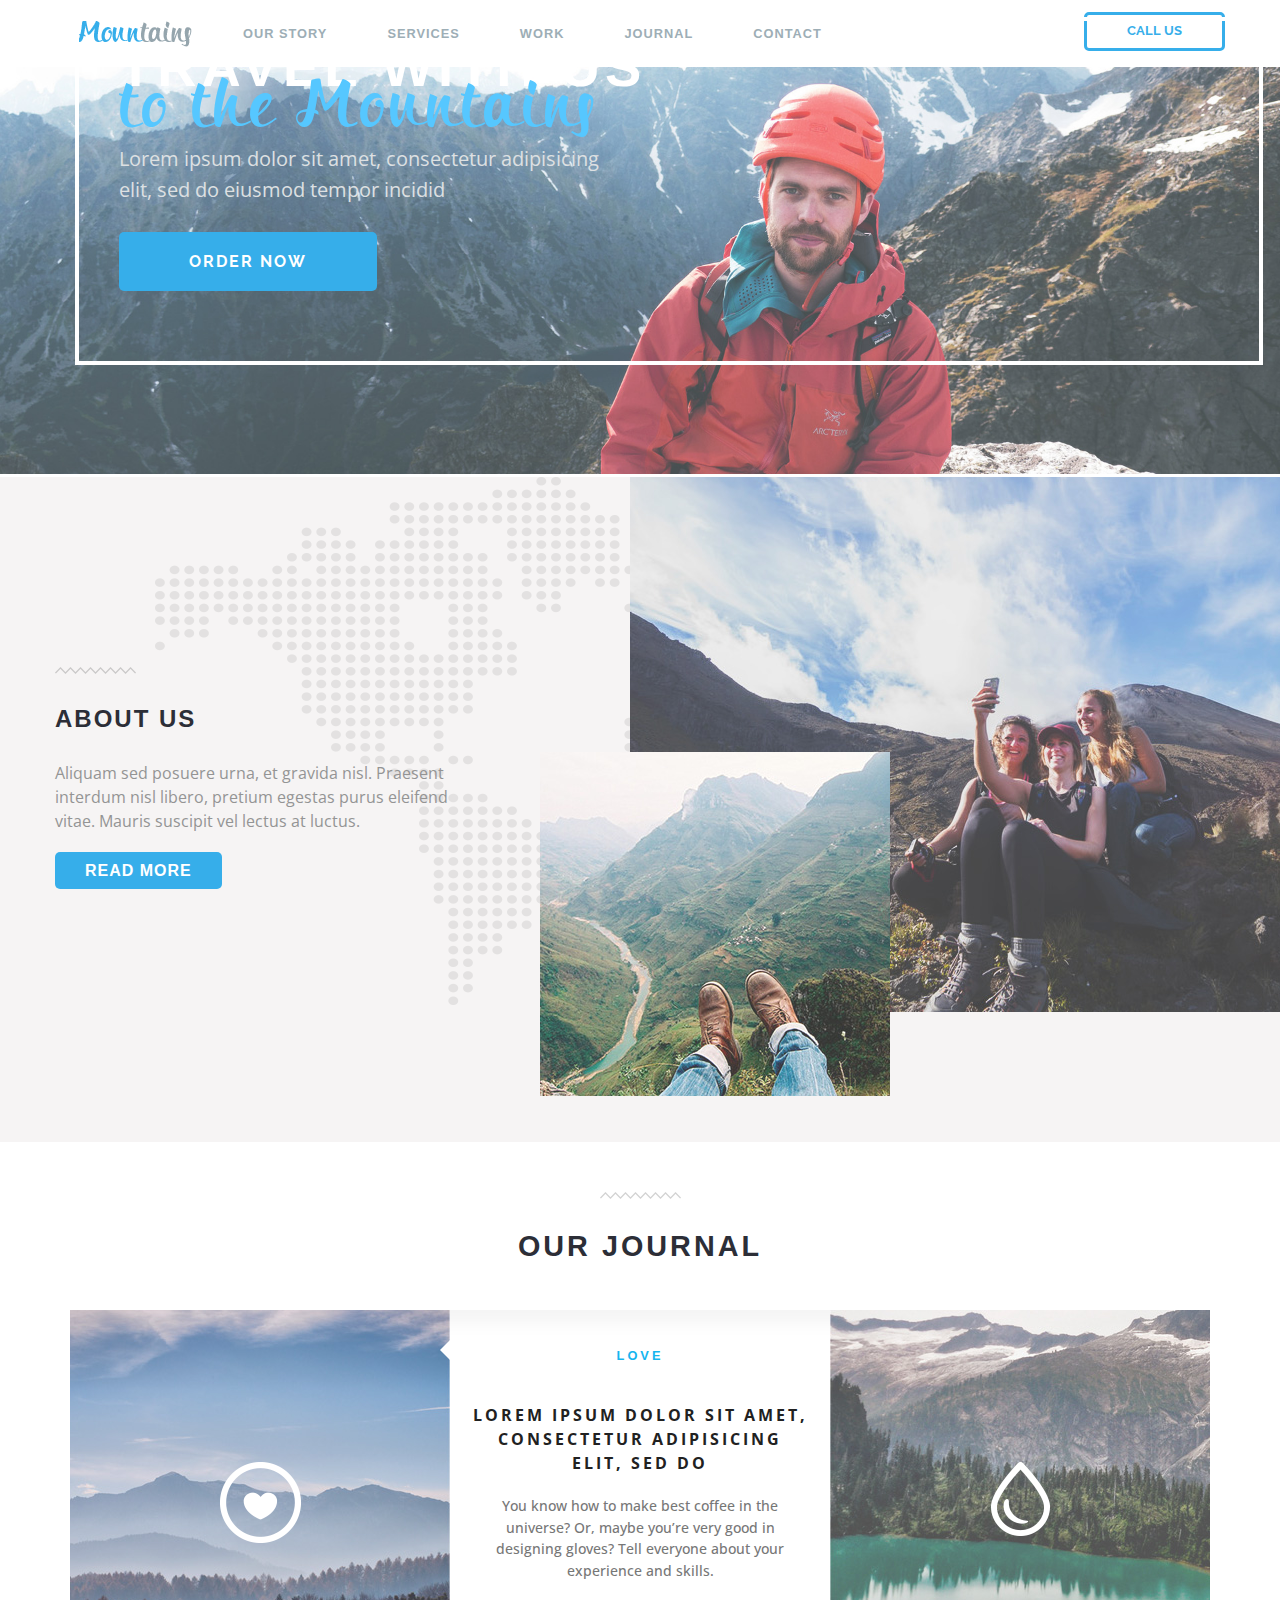
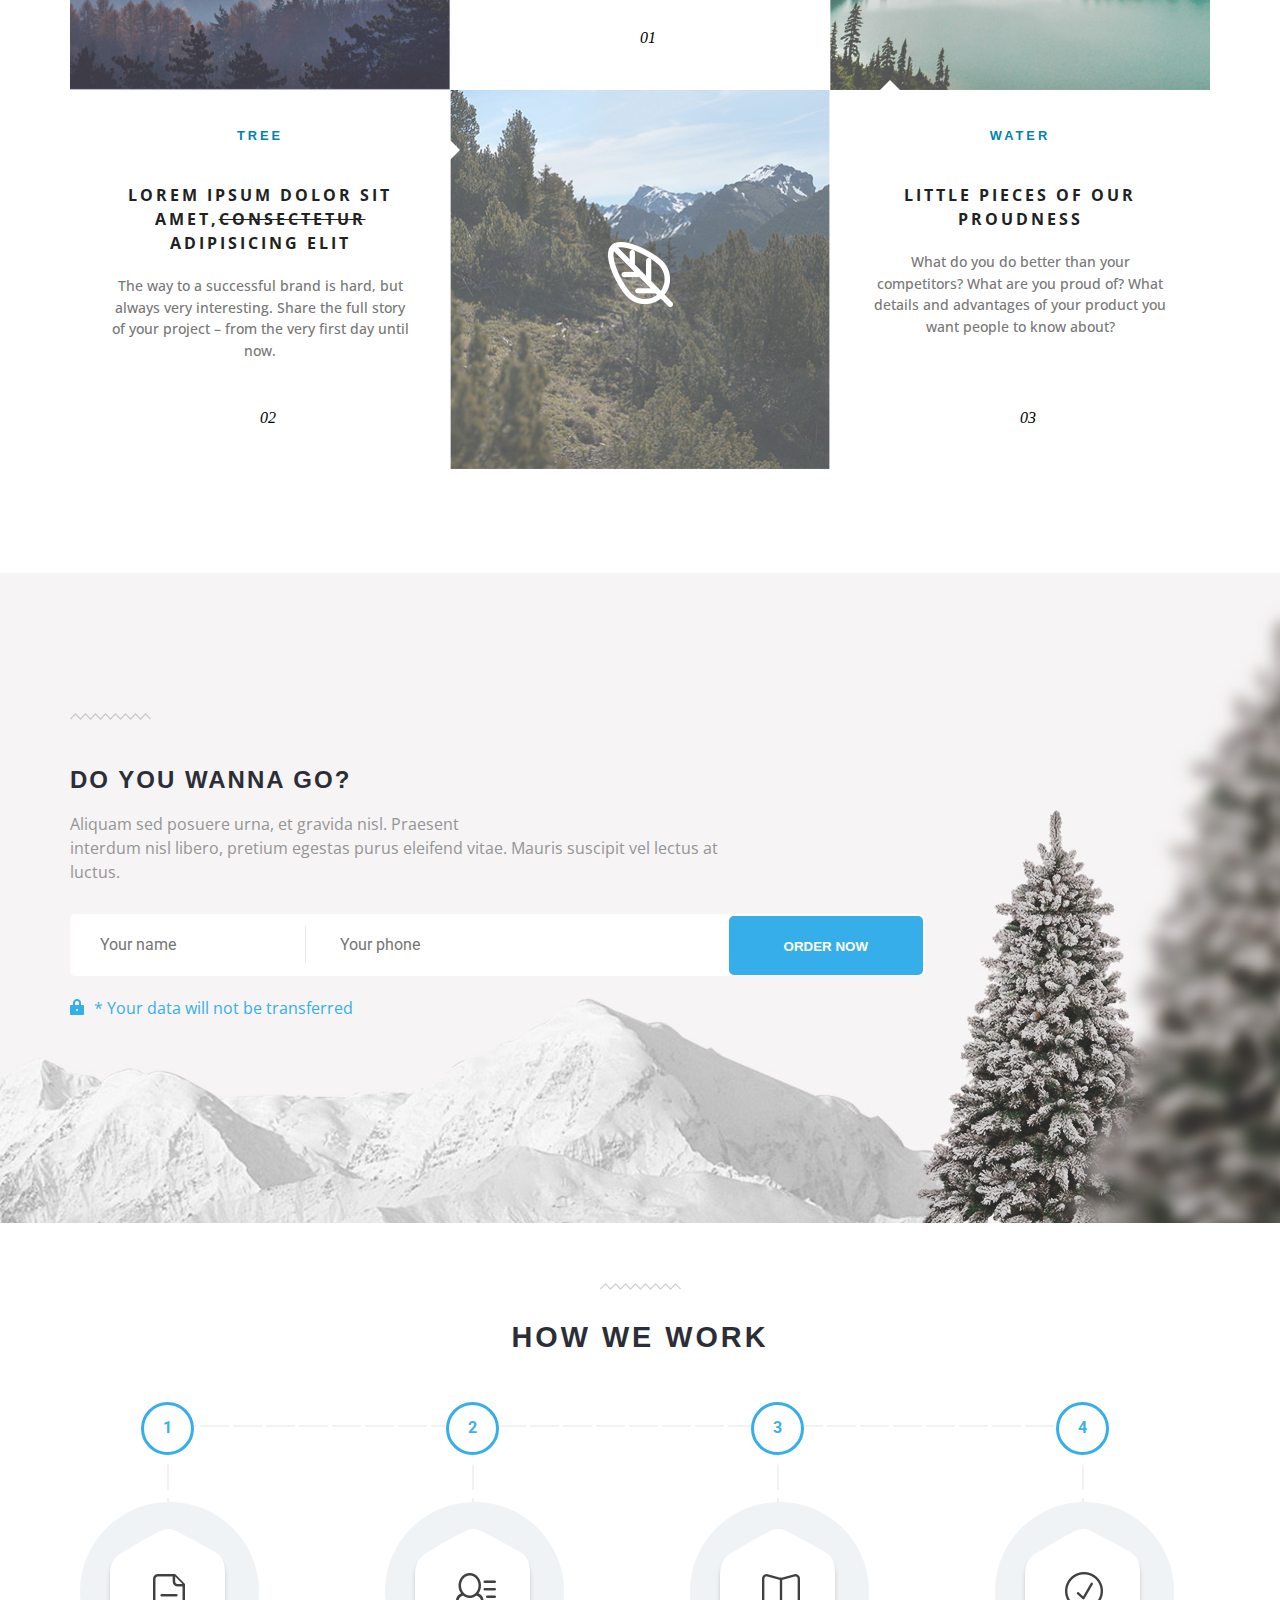
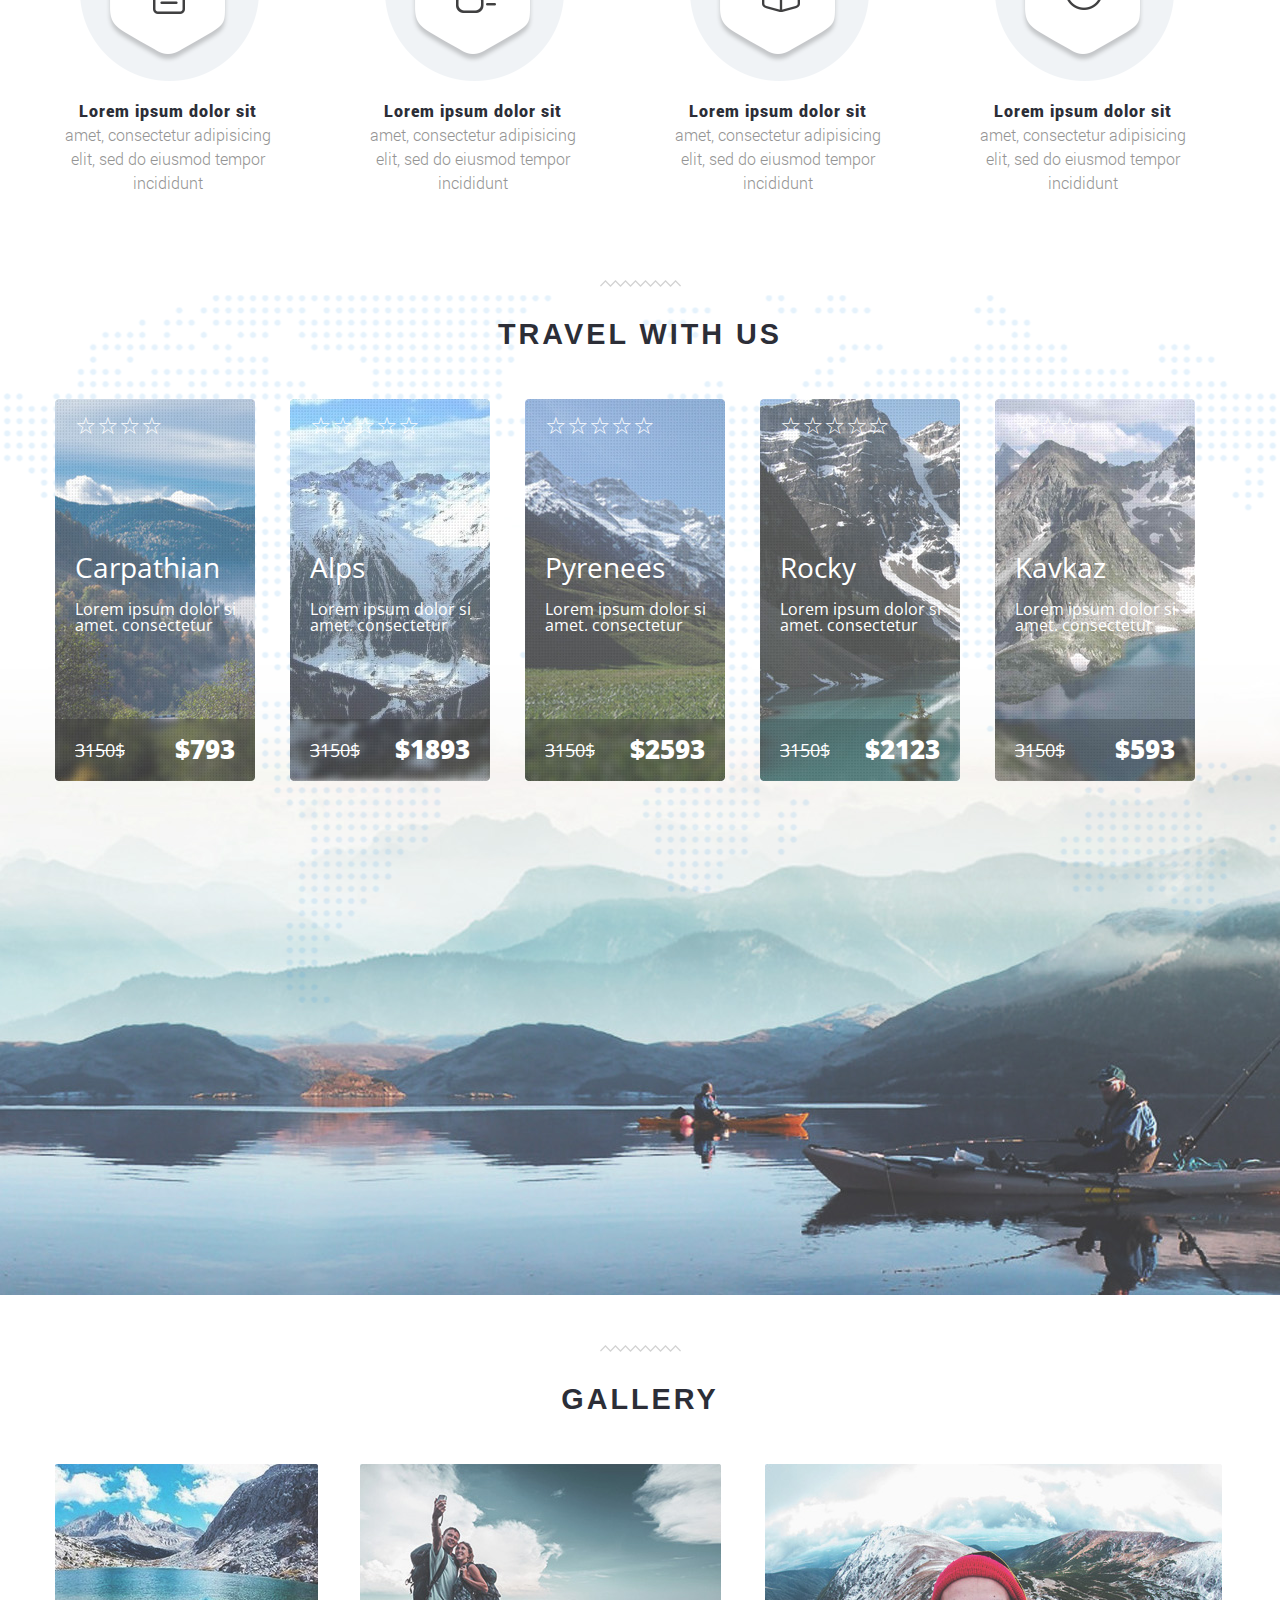
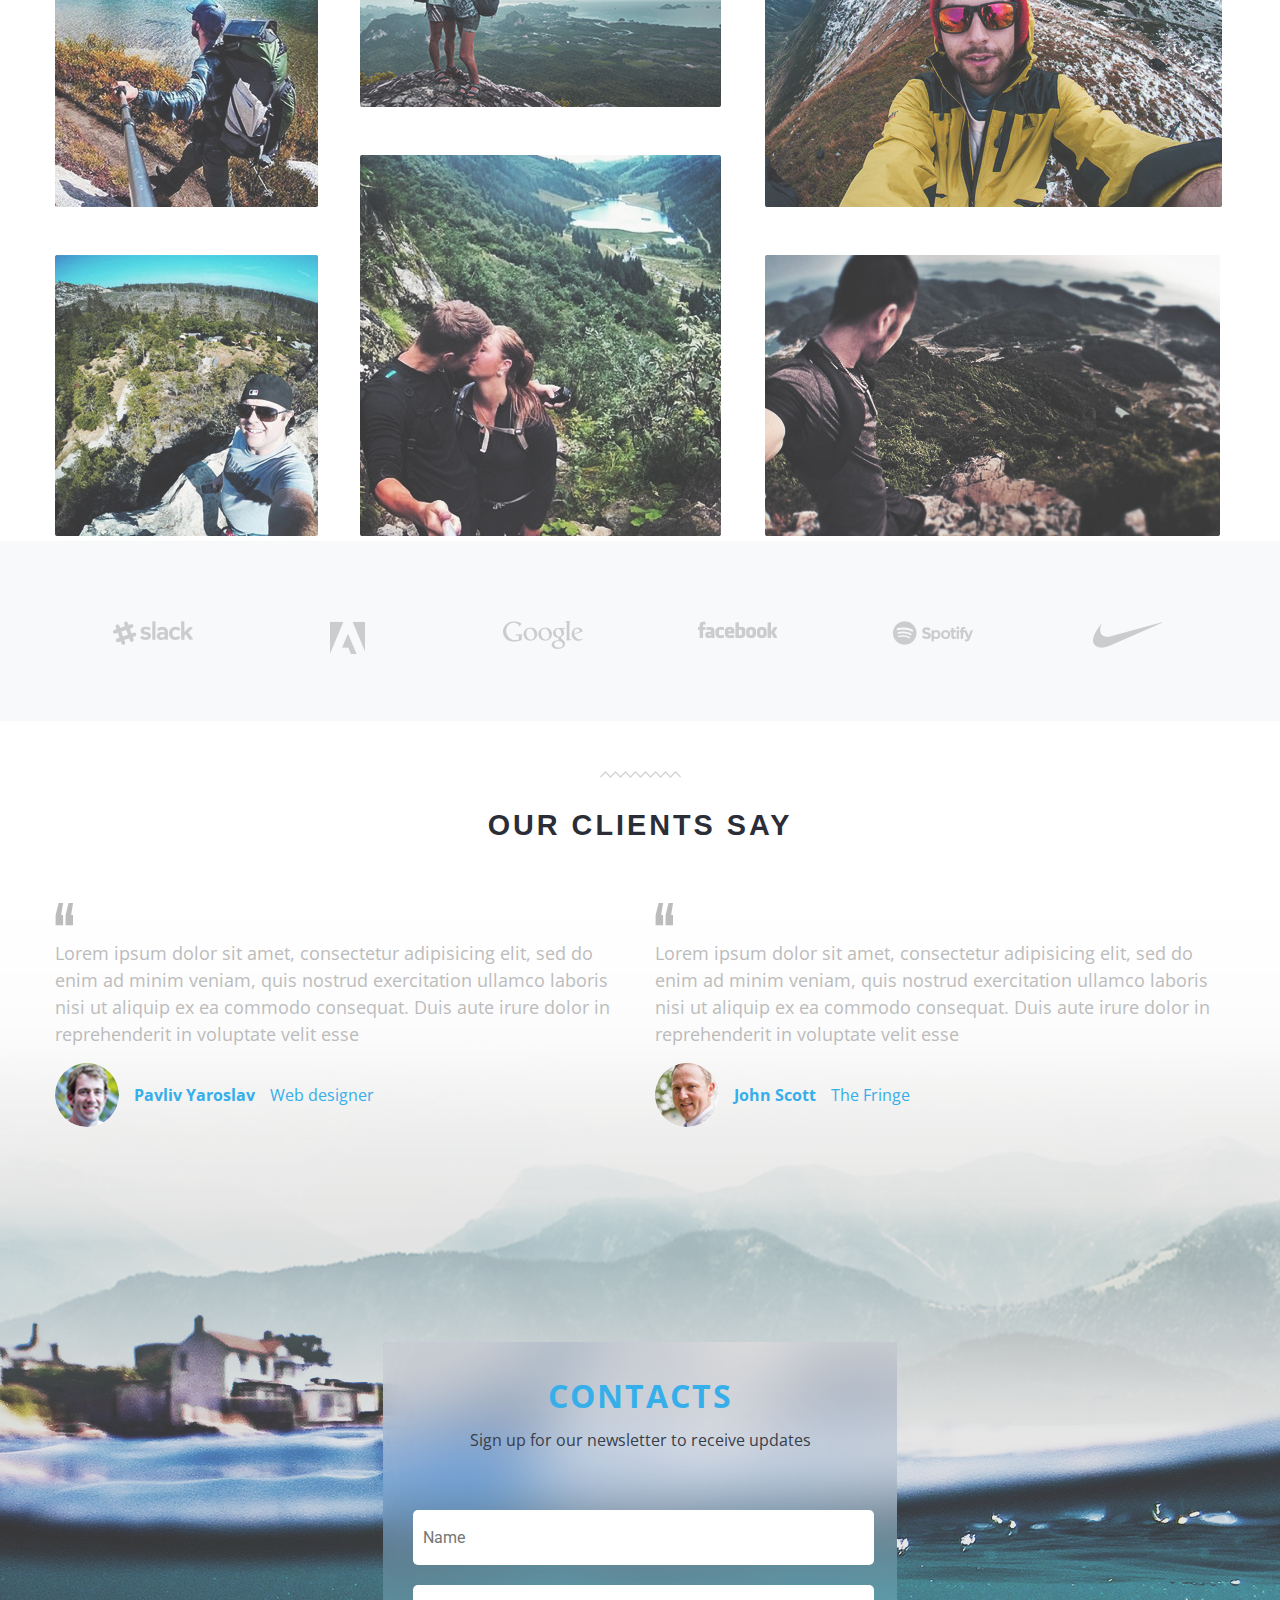
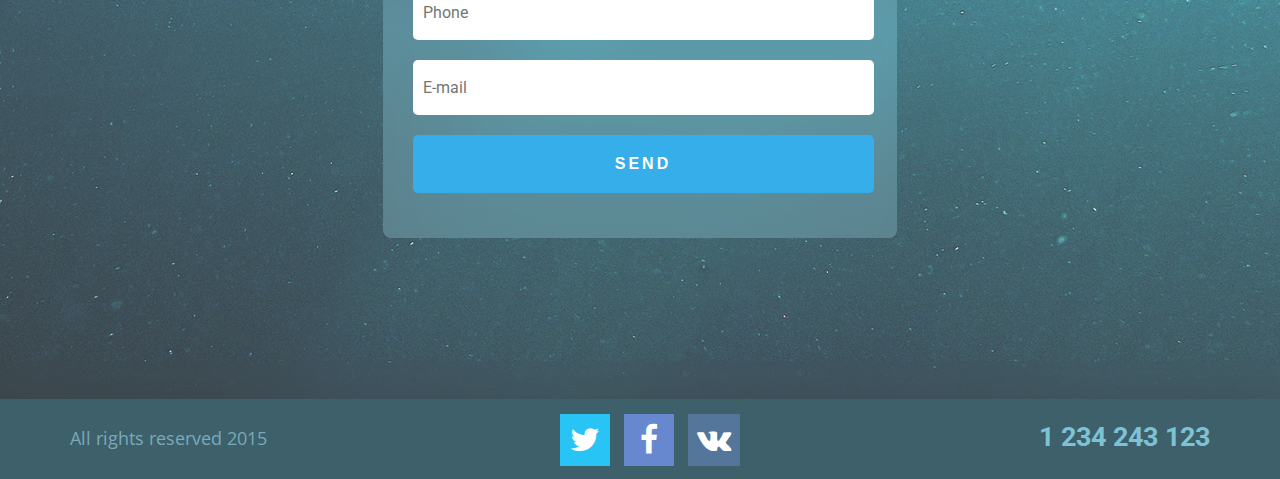
<file: index.html>
<!DOCTYPE html>
<head>
    <meta http-equiv="Content-Type" content="text/html; charset=utf-8" />
    <meta name="viewport" content="width=device-width, initial-scale=1.0">
    <title>Mountains Landing Page</title>
    <link rel="stylesheet" type="text/css" href="style.css" media="screen" />
    <link href='https://fonts.googleapis.com/css?family=Open+Sans:400,700,800' rel='stylesheet' type='text/css'>
    <link href='https://fonts.googleapis.com/css?family=Roboto:300,700' rel='stylesheet' type='text/css'>
    <link rel="stylesheet" href="fonts/font-awesome/css/font-awesome.min.css">
</head>
<body>
<!--   HEADER   -->
    <div id="header" class="header">
        <div class="container">
            <a href="#"><img class="logo" src="images/logo.png" alt="logo"/></a>

            <div class="menu-wrap">
                <nav class="nav">
                    <ul class="menu">
                        <li><a href="#">Our Story</a> </li>
                        <li><a href="#">Services</a> </li>
                        <li><a href="#">Work</a> </li>
                        <li><a href="#">Journal</a> </li>
                        <li><a href="#">Contact</a> </li>
                    </ul>
                </nav>
            </div>

            <a class="call" href="#">Call Us</a>
        </div>
    </div>

<!--   BODY   -->

    <div id="billboard" class="billboard">
        <img src="images/billboard.jpg" alt="billboard"/>
        <div class="container wraper">
            <div class="bill-info">
                <h1>Travel with us</h1>
                <p class="mountains">to the Mountains</p>
                <p>Lorem ipsum dolor sit amet, consectetur adipisicing <br> elit, sed do eiusmod tempor incidid</p>
                <a class="order-now" href="#">Order now</a>
            </div>
        </div>
    </div>

    <div id="blog" class="blog">
        <div class="container">
            <img class="map" src="images/pixel_world_map.png" alt="map">
            <div class="about-us">
                <img class="wave" src="images/waves.png" alt="wave"/>
                <h3>About us</h3>
                <p>Aliquam sed posuere urna, et gravida nisl. Praesent interdum nisl libero, pretium egestas purus eleifend vitae. Mauris suscipit vel lectus at luctus.</p>
                <a class="read-more" href="#">Read more</a>
            </div>
            <img class="blog1" src="images/blog_1.jpg" alt="blog1"/>
            <img class="blog2" src="images/blog_2.jpg" alt="blog2"/>
        </div>
    </div>

    <div id="journal" class="journal">
        <div class="journal-container">
            <img class="wave" src="images/waves.png" alt="wave"/>
            <h2>Our journal</h2>
        </div>

        <div class="container bottom">
            <div class="journal-wrapper">
                <div class="first">
                    <a href="#">
                        <img src="images/journal_1.jpg" alt="journal1"/>
                        <img class="heart" src="images/heart.png" alt="heart"/>
                    </a>
                </div>

                <div class="journal-box">
                    <span class="triangle-01">
                        <span></span>
                    </span>
                    <h5 class="journal-01">love</h5>
                    <h6>Lorem ipsum dolor sit amet, consectetur adipisicing elit, sed do</h6>
                    <p>You know how to make best coffee in the universe? Or, maybe you’re very good in designing gloves? Tell everyone about your experience and skills.</p>
                    <span class="number">01</span>
                </div>


                <div class="second">
                    <a href="#">
                        <img src="images/journal_2.jpg" alt="journal2"/>
                        <img class="drop" src="images/drop.png" alt="drop"/>
                    </a>
                </div>

                <div class="journal-box">
                    <span class="triangle-02">
                        <span></span>
                    </span>
                    <h5 class="journal-02">tree</h5>
                    <h6>Lorem ipsum dolor sit amet,<strike>consectetur</strike> adipisicing elit</h6>
                    <p>The way to a successful brand is hard, but always very interesting. Share the full story of your project – from the very first day until now.</p>
                    <span class="number">02</span>
                </div>


                <div class="third">
                    <a href="#">
                        <img src="images/journal_3.jpg" alt="journal3"/>
                        <img class="leaf" src="images/leaf.png" alt="leaf"/>
                    </a>
                </div>

                <div class="journal-box">
                    <span class="triangle-03">
                        <span></span>
                    </span>
                    <h5 class="journal-03">water</h5>
                    <h6>Little pieces of our proudness</h6>
                    <p>What do you do better than your competitors? What are you proud of? What details and advantages of your product you want people to know about?</p>
                    <span class="number">03</span>
                </div>
            </div>
        </div>

        <div class="clearfix bottom"></div>
    </div>

    <div id="offer" class="offer">
        <div class="container">
            <div class="offer-container">
                <img class="wave" src="images/waves.png" alt="wave"/>
                <h3>Do you wanna go?</h3>
                <p>Aliquam sed posuere urna, et gravida nisl. Praesent </br> interdum nisl libero, pretium egestas purus eleifend vitae. Mauris suscipit vel lectus at luctus.</p>

                <form class="form" action="">
                    <input class="data slice slice2" type="text" placeholder="Your name" required>
                    <input class="data" type="text" placeholder="Your phone" required>
                    <button class="order" type="submit">Order now </button>
                </form>
                
                <div class="secure">
                    <img class="lock" src="images/lock.png" alt="lock">
                    <p>* Your data will not be transferred</p>
                </div>
            </div>
        </div>
    </div>

    <div id="scheme" class="container">
        <div class="scheme">
            <img class="wave" src="images/waves.png" alt="wave">
            <h2>How we work</h2>
        </div>

        <div class="scheme-container">
            <div class="dotted"></div>
            <div class="circle">
                <div class="scheme-number">1</div>
                <img src="images/1.png" alt="1">
                <h6>Lorem ipsum dolor sit</h6>
                <p>amet, consectetur adipisicing elit, sed do eiusmod tempor incididunt</p>
            </div>

            <div class="circle">
                <div class="scheme-number">2</div>
                <img src="images/2.png" alt="2">
                <h6>Lorem ipsum dolor sit</h6>
                <p>amet, consectetur adipisicing elit, sed do eiusmod tempor incididunt</p>
            </div>

            <div class="circle">
                <div class="scheme-number">3</div>
                <img src="images/3.png" alt="3">
                <h6>Lorem ipsum dolor sit</h6>
                <p>amet, consectetur adipisicing elit, sed do eiusmod tempor incididunt</p>
            </div>

            <div class="circle last">
                <div class="scheme-number">4</div>
                <img src="images/4.png" alt="4">
                <h6>Lorem ipsum dolor sit</h6>
                <p>amet, consectetur adipisicing elit, sed do eiusmod tempor incididunt</p>
            </div>
        </div>
    </div>

    <div id="travel-with-us" class="travel-with-us">
        <div class="container">
            <img class="wave" src="images/waves.png" alt="wave">
            <h2>Travel with us</h2>


            <div class="mountain-offers">
                <div class="carpathian">
                    <div class="rating">
                        <span class="star">☆<span class="star">☆<span class="star">☆<span class="star">☆</span></span></span></span>
                    </div>

                    <h4>Carpathian</h4>
                    <p>Lorem ipsum dolor si amet, consectetur adipisicing elit, sed do</p>

                    <p class="old-price">3150&#36;</p>
                    <p class="new-price">&#36;793</p>
                </div>

                <div class="alps">
                    <div class="rating">
                        <span class="star">☆<span class="star">☆<span class="star">☆<span class="star">☆<span class="star">☆</span></span></span></span></span>
                    </div>

                    <h4>Alps</h4>
                    <p>Lorem ipsum dolor si amet, consectetur adipisicing elit, sed do</p>

                    <p class="old-price">3150&#36;</p>
                    <p class="new-price">&#36;1893</p>
                </div>

                <div class="pyrenees">
                    <div class="rating">
                        <span class="star">☆<span class="star">☆<span class="star">☆<span class="star">☆<span class="star">☆</span></span></span></span></span>
                    </div>

                    <h4>Pyrenees</h4>
                    <p>Lorem ipsum dolor si amet, consectetur adipisicing elit, sed do</p>

                    <p class="old-price">3150&#36;</p>
                    <p class="new-price">&#36;2593</p>
                </div>

                <div class="rocky">
                    <div class="rating">
                        <span class="star">☆<span class="star">☆<span class="star">☆<span class="star">☆<span class="star">☆</span></span></span></span></span>
                    </div>

                    <h4>Rocky</h4>
                    <p>Lorem ipsum dolor si amet, consectetur adipisicing elit, sed do</p>

                    <p class="old-price">3150&#36;</p>
                    <p class="new-price">&#36;2123</p>
                </div>

                <div class="kavkaz">
                    <div class="rating">
                        <span class="star">☆<span class="star">☆<span class="star">☆</span></span></span>
                    </div>

                    <h4>Kavkaz</h4>
                    <p>Lorem ipsum dolor si amet, consectetur adipisicing elit, sed do</p>

                    <p class="old-price">3150&#36;</p>
                    <p class="new-price">&#36;593</p>
                </div>
            </div>
        </div>
    </div>

    <div id="gallery" class="gallery">
        <div class="container">
            <img class="wave" src="images/waves.png" alt="waves">
            <h2>Gallery</h2>

            <div class="gallery-1">
                <a href="#"><img class="top-image" src="images/gallery_1.jpg" alt="gallery"></a>
                <a href="#"><img src="images/gallery_2.jpg" alt="gallery"></a>
            </div>

            <div class="gallery-2">
                <a href="#"><img class="top-image" src="images/gallery_3.jpg" alt="gallery"></a>
                <a href="#"><img src="images/gallery_4.jpg" alt="gallery"></a>
            </div>

            <div class="gallery-3">
                <a href="#"><img class="top-image" src="images/gallery_5.jpg" alt="gallery"></a></a>
                <a href="#"><img src="images/gallery_6.jpg" alt="gallery"></a>
            </div>
        </div>
    </div>

    <div id="logos" class="logos">
        <div class="container">
            <div class="logo-container">
                <div class="logo-partners"><a href="#"><img src="images/logo-slack.png" alt="partner logo"></a></div>
                <div class="logo-partners"><a href="#"><img src="images/logo-A.png" alt="partner logo"></a></div>
                <div class="logo-partners"><a href="#"><img src="images/logo-google.png" alt="partner logo"></a></div>
                <div class="logo-partners"><a href="#"><img src="images/logo-facebook.png" alt="partner logo"></a></div>
                <div class="logo-partners"><a href="#"><img src="images/logo-spotify.png" alt="partner logo"></a></div>
                <div class="logo-partners"><a href="#"><img src="images/logo-nike.png" alt="partner logo"></a></div>
            </div>
        </div>
    </div>

    <div id="clients" class="clients">
        <div class="container">
            <img class="wave" src="images/waves.png" alt="waves">
            <h2>our Clients say</h2>

            <div class="client1">
                <span>“</span>
                <p>Lorem ipsum dolor sit amet, consectetur adipisicing elit, sed do  enim ad minim veniam, quis nostrud exercitation ullamco laboris nisi ut aliquip ex ea commodo consequat. Duis aute irure dolor in reprehenderit in voluptate velit esse </p>
                <div class="name">
                    <img src="images/client_1.jpg" alt="client1">
                    <p class="bold">Pavliv Yaroslav</p>
                    <p>Web designer</p>
                </div>
            </div>

            <div class="client2">
                <span>“</span>
                <p>Lorem ipsum dolor sit amet, consectetur adipisicing elit, sed do  enim ad minim veniam, quis nostrud exercitation ullamco laboris nisi ut aliquip ex ea commodo consequat. Duis aute irure dolor in reprehenderit in voluptate velit esse </p>
                <div class="name">
                    <img src="images/client_2.jpg" alt="client2">
                    <p class="bold">John Scott</p>
                    <p>The Fringe</p>
                </div>
            </div>

            <div class="contact-form">
                <div class="contact-container">
                    <p class="contact-big">Contacts</p>
                    <p>Sign up for our newsletter to receive updates</p>
                </div>

                <form class="contact" action="">
                    <input class="contact-data" type="text" placeholder="Name" required>
                    <input class="contact-data" type="text" placeholder="Phone" required>
                    <input class="contact-data" type="text" placeholder="E-mail" required>
                    <button class="contact-order" type="submit">Send</button>
                </form>
            </div>
        </div>
    </div>

    <div id="footer" class="footer">
        <div class="container">
            <p class="copyright">All rights reserved 2015</p>
            <div class="social">
                <a href="#"><i class="fa fa-twitter"></i></a>
                <a href="#"><i class="fa fa-facebook"></i></a>
                <a href="#"><i class="fa fa-vk"></i></a>
            </div>
            <p class="telephone">1 234 243 123</p>
        </div>
    </div>
</body>
</html>
</file>
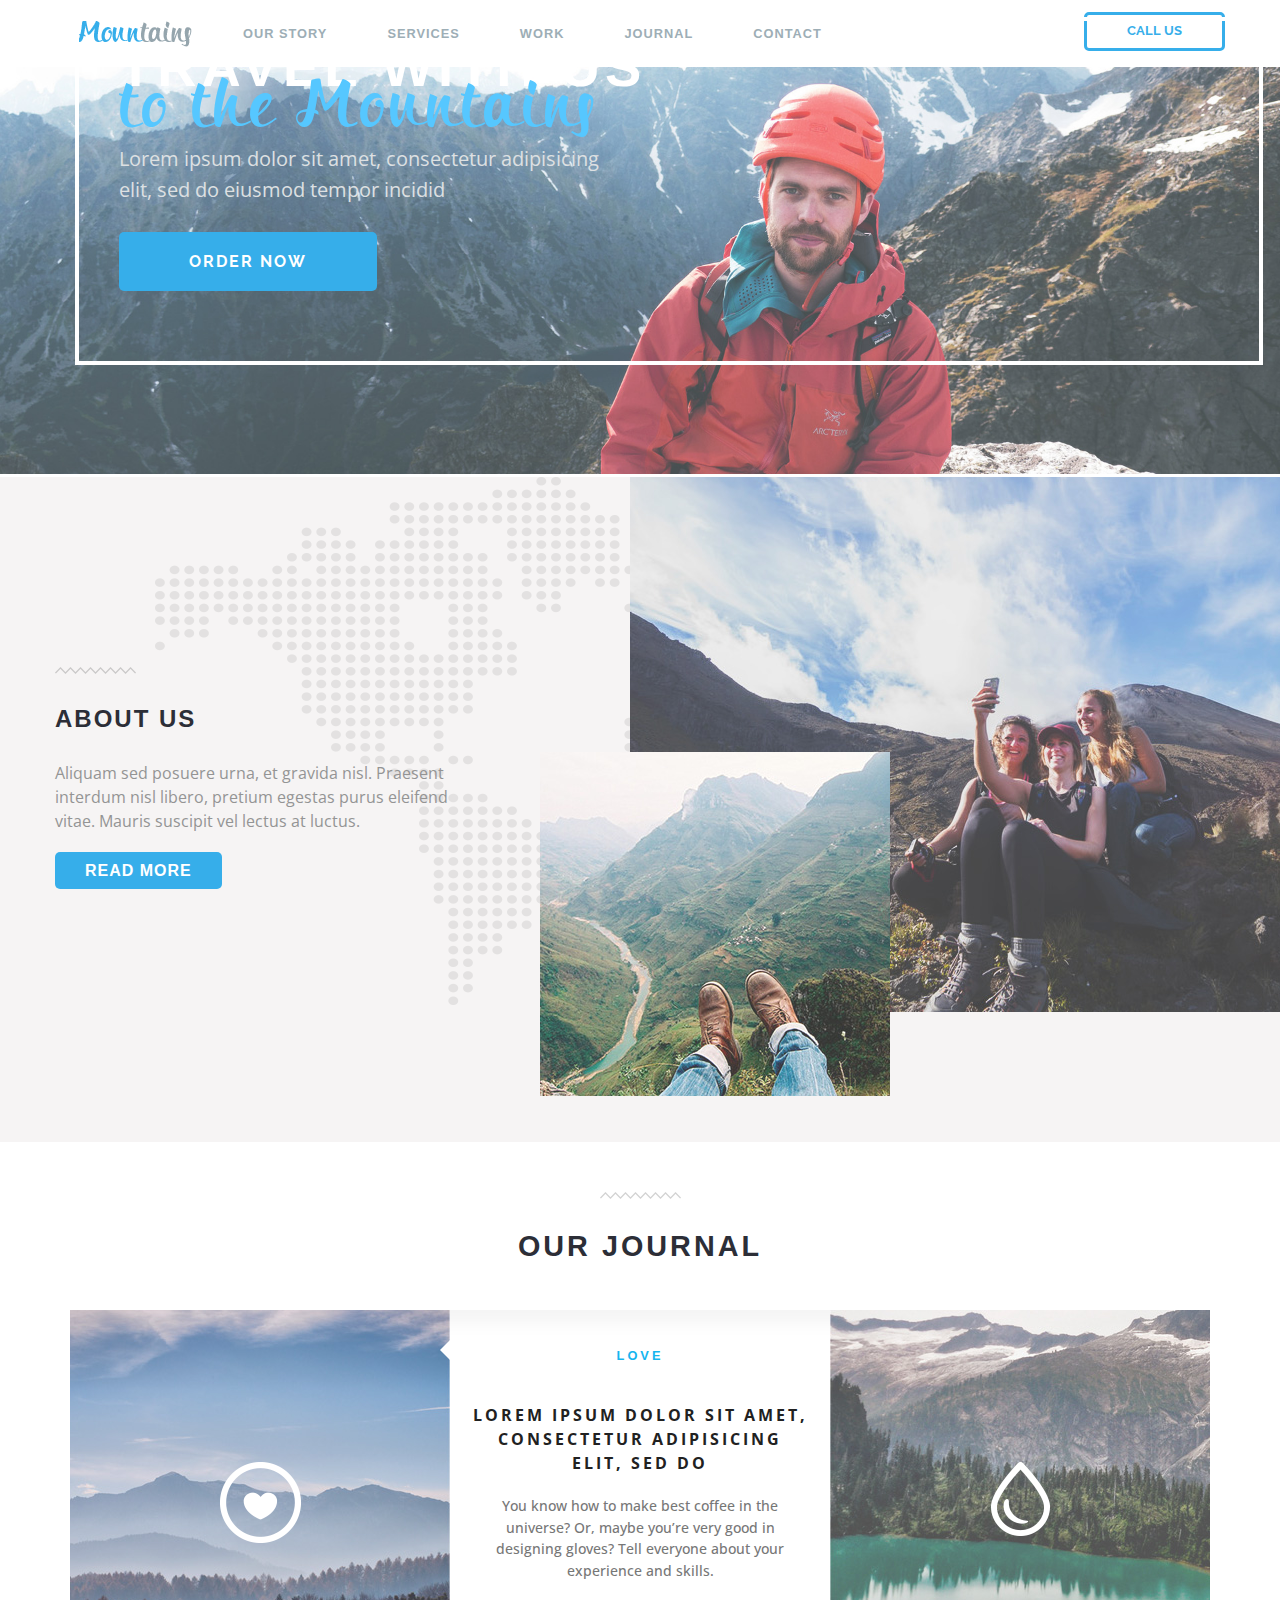
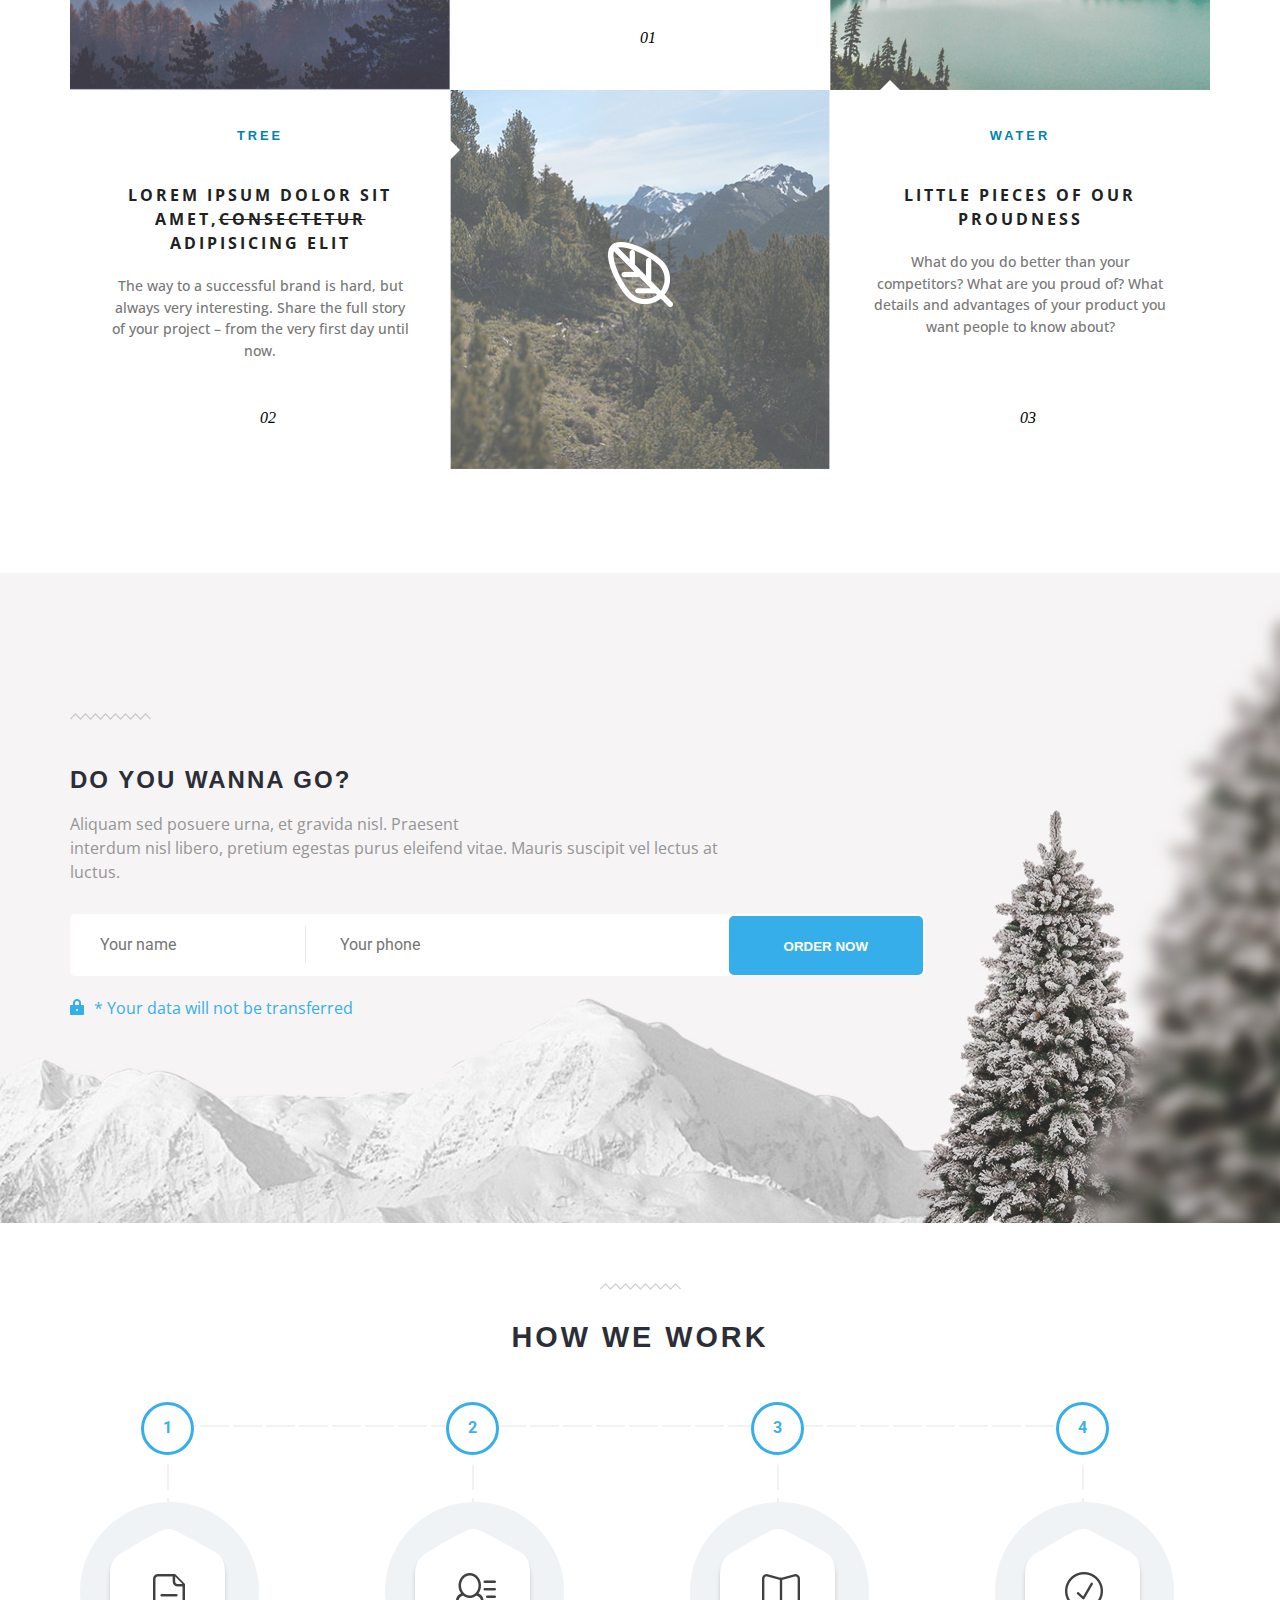
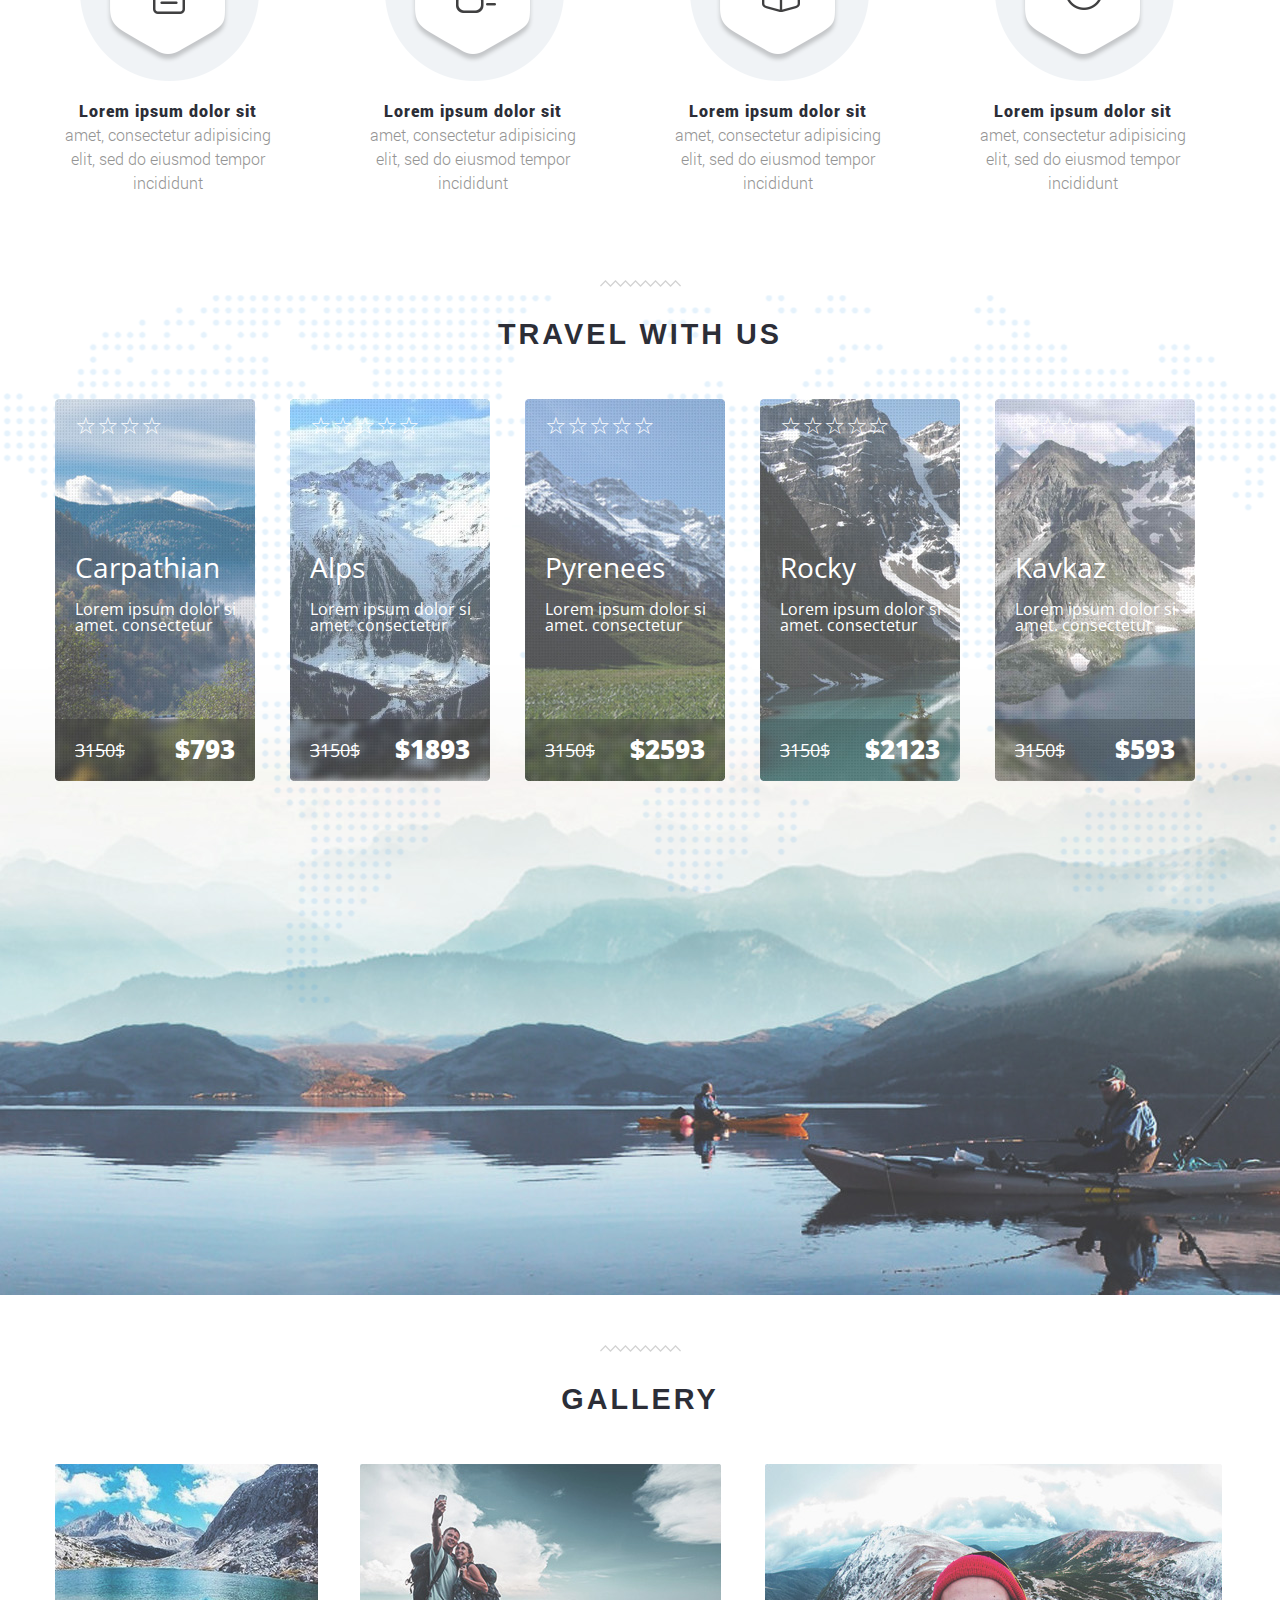
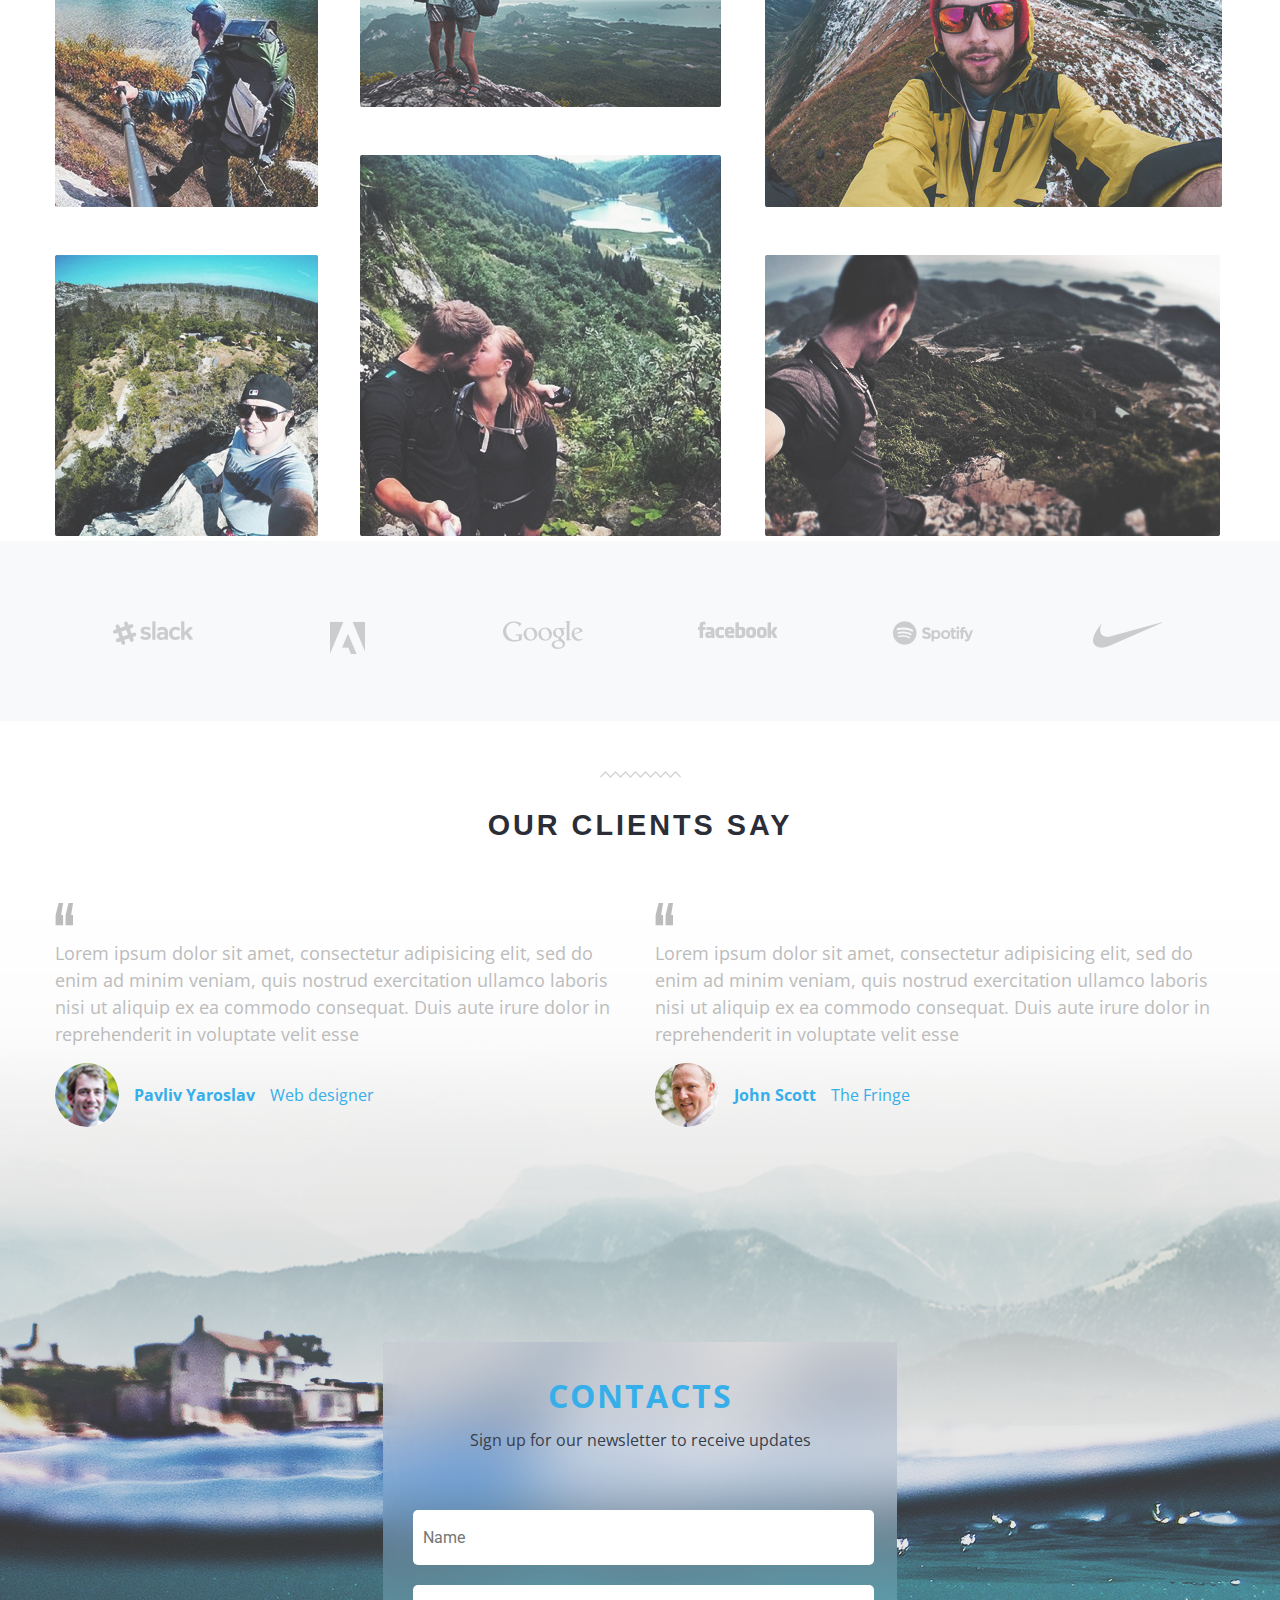
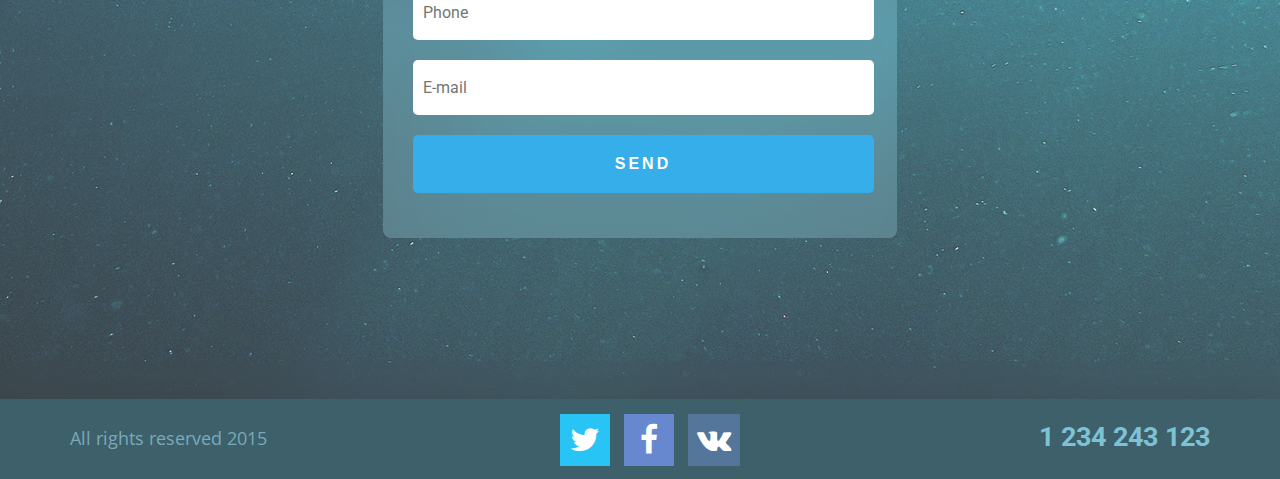
<file: home.html>
<!DOCTYPE html>
<head>
    <meta http-equiv="Content-Type" content="text/html; charset=utf-8" />
    <meta name="viewport" content="width=device-width, initial-scale=1.0">
    <title>Mountains Landing Page</title>
    <link rel="stylesheet" type="text/css" href="style.css" media="screen" />
    <link href='https://fonts.googleapis.com/css?family=Open+Sans:400,700,800' rel='stylesheet' type='text/css'>
    <link href='https://fonts.googleapis.com/css?family=Roboto:300,700' rel='stylesheet' type='text/css'>
    <link rel="stylesheet" href="fonts/font-awesome/css/font-awesome.min.css">
</head>
<body>
<!--   HEADER   -->
    <div id="header" class="header">
        <div class="container">
            <a href="#"><img class="logo" src="images/logo.png" alt="logo"/></a>

            <div class="menu-wrap">
                <nav class="nav">
                    <ul class="menu">
                        <li><a href="#">Our Story</a> </li>
                        <li><a href="#">Services</a> </li>
                        <li><a href="#">Work</a> </li>
                        <li><a href="#">Journal</a> </li>
                        <li><a href="#">Contact</a> </li>
                    </ul>
                </nav>
            </div>

            <a class="call" href="#">Call Us</a>
        </div>
    </div>

<!--   BODY   -->

    <div id="billboard" class="billboard">
        <img src="images/billboard.jpg" alt="billboard"/>
        <div class="container wraper">
            <div class="bill-info">
                <h1>Travel with us</h1>
                <p class="mountains">to the Mountains</p>
                <p>Lorem ipsum dolor sit amet, consectetur adipisicing <br> elit, sed do eiusmod tempor incidid</p>
                <a class="order-now" href="#">Order now</a>
            </div>
        </div>
    </div>

    <div id="blog" class="blog">
        <div class="container">
            <img class="map" src="images/pixel_world_map.png" alt="map">
            <div class="about-us">
                <img class="wave" src="images/waves.png" alt="wave"/>
                <h3>About us</h3>
                <p>Aliquam sed posuere urna, et gravida nisl. Praesent interdum nisl libero, pretium egestas purus eleifend vitae. Mauris suscipit vel lectus at luctus.</p>
                <a class="read-more" href="#">Read more</a>
            </div>
            <img class="blog1" src="images/blog_1.jpg" alt="blog1"/>
            <img class="blog2" src="images/blog_2.jpg" alt="blog2"/>
        </div>
    </div>

    <div id="journal" class="journal">
        <div class="journal-container">
            <img class="wave" src="images/waves.png" alt="wave"/>
            <h2>Our journal</h2>
        </div>

        <div class="container bottom">
            <div class="journal-wrapper">
                <div class="first">
                    <a href="#">
                        <img src="images/journal_1.jpg" alt="journal1"/>
                        <img class="heart" src="images/heart.png" alt="heart"/>
                    </a>
                </div>

                <div class="journal-box">
                    <span class="triangle-01">
                        <span></span>
                    </span>
                    <h5 class="journal-01">love</h5>
                    <h6>Lorem ipsum dolor sit amet, consectetur adipisicing elit, sed do</h6>
                    <p>You know how to make best coffee in the universe? Or, maybe you’re very good in designing gloves? Tell everyone about your experience and skills.</p>
                    <span class="number">01</span>
                </div>


                <div class="second">
                    <a href="#">
                        <img src="images/journal_2.jpg" alt="journal2"/>
                        <img class="drop" src="images/drop.png" alt="drop"/>
                    </a>
                </div>

                <div class="journal-box">
                    <span class="triangle-02">
                        <span></span>
                    </span>
                    <h5 class="journal-02">tree</h5>
                    <h6>Lorem ipsum dolor sit amet,<strike>consectetur</strike> adipisicing elit</h6>
                    <p>The way to a successful brand is hard, but always very interesting. Share the full story of your project – from the very first day until now.</p>
                    <span class="number">02</span>
                </div>


                <div class="third">
                    <a href="#">
                        <img src="images/journal_3.jpg" alt="journal3"/>
                        <img class="leaf" src="images/leaf.png" alt="leaf"/>
                    </a>
                </div>

                <div class="journal-box">
                    <span class="triangle-03">
                        <span></span>
                    </span>
                    <h5 class="journal-03">water</h5>
                    <h6>Little pieces of our proudness</h6>
                    <p>What do you do better than your competitors? What are you proud of? What details and advantages of your product you want people to know about?</p>
                    <span class="number">03</span>
                </div>
            </div>
        </div>

        <div class="clearfix bottom"></div>
    </div>

    <div id="offer" class="offer">
        <div class="container">
            <div class="offer-container">
                <img class="wave" src="images/waves.png" alt="wave"/>
                <h3>Do you wanna go?</h3>
                <p>Aliquam sed posuere urna, et gravida nisl. Praesent </br> interdum nisl libero, pretium egestas purus eleifend vitae. Mauris suscipit vel lectus at luctus.</p>

                <form class="form" action="">
                    <input class="data slice slice2" type="text" placeholder="Your name" required>
                    <input class="data" type="text" placeholder="Your phone" required>
                    <button class="order" type="submit">Order now </button>
                </form>
                
                <div class="secure">
                    <img class="lock" src="images/lock.png" alt="lock">
                    <p>* Your data will not be transferred</p>
                </div>
            </div>
        </div>
    </div>

    <div id="scheme" class="container">
        <div class="scheme">
            <img class="wave" src="images/waves.png" alt="wave">
            <h2>How we work</h2>
        </div>

        <div class="scheme-container">
            <div class="dotted"></div>
            <div class="circle">
                <div class="scheme-number">1</div>
                <img src="images/1.png" alt="1">
                <h6>Lorem ipsum dolor sit</h6>
                <p>amet, consectetur adipisicing elit, sed do eiusmod tempor incididunt</p>
            </div>

            <div class="circle">
                <div class="scheme-number">2</div>
                <img src="images/2.png" alt="2">
                <h6>Lorem ipsum dolor sit</h6>
                <p>amet, consectetur adipisicing elit, sed do eiusmod tempor incididunt</p>
            </div>

            <div class="circle">
                <div class="scheme-number">3</div>
                <img src="images/3.png" alt="3">
                <h6>Lorem ipsum dolor sit</h6>
                <p>amet, consectetur adipisicing elit, sed do eiusmod tempor incididunt</p>
            </div>

            <div class="circle last">
                <div class="scheme-number">4</div>
                <img src="images/4.png" alt="4">
                <h6>Lorem ipsum dolor sit</h6>
                <p>amet, consectetur adipisicing elit, sed do eiusmod tempor incididunt</p>
            </div>
        </div>
    </div>

    <div id="travel-with-us" class="travel-with-us">
        <div class="container">
            <img class="wave" src="images/waves.png" alt="wave">
            <h2>Travel with us</h2>


            <div class="mountain-offers">
                <div class="carpathian">
                    <div class="rating">
                        <span class="star">☆<span class="star">☆<span class="star">☆<span class="star">☆</span></span></span></span>
                    </div>

                    <a href="#"><h4>Carpathian</h4></a>
                    <a href="#"><p>Lorem ipsum dolor si amet, consectetur adipisicing elit, sed do</p></a>

                    <p class="old-price">3150&#36;</p>
                    <a href="#"><p class="new-price">&#36;793</p></a>
                </div>

                <div class="alps">
                    <div class="rating">
                        <span class="star">☆<span class="star">☆<span class="star">☆<span class="star">☆<span class="star">☆</span></span></span></span></span>
                    </div>

                    <a href="#"><h4>Alps</h4></a>
                    <a href="#"><p>Lorem ipsum dolor si amet, consectetur adipisicing elit, sed do</p></a>

                    <p class="old-price">3150&#36;</p>
                    <a href="#"><p class="new-price">&#36;1893</p></a>
                </div>

                <div class="pyrenees">
                    <div class="rating">
                        <span class="star">☆<span class="star">☆<span class="star">☆<span class="star">☆<span class="star">☆</span></span></span></span></span>
                    </div>

                    <a href="#"><h4>Pyrenees</h4></a>
                    <a href="#"><p>Lorem ipsum dolor si amet, consectetur adipisicing elit, sed do</p></a>

                    <p class="old-price">3150&#36;</p>
                    <a href="#"><p class="new-price">&#36;2593</p></a>
                </div>

                <div class="rocky">
                    <div class="rating">
                        <span class="star">☆<span class="star">☆<span class="star">☆<span class="star">☆<span class="star">☆</span></span></span></span></span>
                    </div>

                    <a href="#"><h4>Rocky</h4></a>
                    <a href="#"><p>Lorem ipsum dolor si amet, consectetur adipisicing elit, sed do</p></a>

                    <p class="old-price">3150&#36;</p>
                    <a href="#"><p class="new-price">&#36;2123</p></a>
                </div>

                <div class="kavkaz">
                    <div class="rating">
                        <span class="star">☆<span class="star">☆<span class="star">☆</span></span></span>
                    </div>

                    <a href="#"><h4>Kavkaz</h4></a>
                    <a href="#"><p>Lorem ipsum dolor si amet, consectetur adipisicing elit, sed do</p></a>

                    <p class="old-price">3150&#36;</p>
                    <a href="#"><p class="new-price">&#36;593</p></a>
                </div>
            </div>
        </div>
    </div>

    <div id="gallery" class="gallery">
        <div class="container">
            <img class="wave" src="images/waves.png" alt="waves">
            <h2>Gallery</h2>

            <div class="gallery-1">
                <a href="#"><img class="top-image" src="images/gallery_1.jpg" alt="gallery"></a>
                <a href="#"><img src="images/gallery_2.jpg" alt="gallery"></a>
            </div>

            <div class="gallery-2">
                <a href="#"><img class="top-image" src="images/gallery_3.jpg" alt="gallery"></a>
                <a href="#"><img src="images/gallery_4.jpg" alt="gallery"></a>
            </div>

            <div class="gallery-3">
                <a href="#"><img class="top-image" src="images/gallery_5.jpg" alt="gallery"></a></a>
                <a href="#"><img src="images/gallery_6.jpg" alt="gallery"></a>
            </div>
        </div>
    </div>

    <div id="logos" class="logos">
        <div class="container">
            <div class="logo-container">
                <div class="logo-partners"><a href="#"><img src="images/logo-slack.png" alt="partner logo"></a></div>
                <div class="logo-partners"><a href="#"><img src="images/logo-A.png" alt="partner logo"></a></div>
                <div class="logo-partners"><a href="#"><img src="images/logo-google.png" alt="partner logo"></a></div>
                <div class="logo-partners"><a href="#"><img src="images/logo-facebook.png" alt="partner logo"></a></div>
                <div class="logo-partners"><a href="#"><img src="images/logo-spotify.png" alt="partner logo"></a></div>
                <div class="logo-partners"><a href="#"><img src="images/logo-nike.png" alt="partner logo"></a></div>
            </div>
        </div>
    </div>

    <div id="clients" class="clients">
        <div class="container">
            <img class="wave" src="images/waves.png" alt="waves">
            <h2>our Clients say</h2>

            <div class="client1">
                <span>“</span>
                <p>Lorem ipsum dolor sit amet, consectetur adipisicing elit, sed do  enim ad minim veniam, quis nostrud exercitation ullamco laboris nisi ut aliquip ex ea commodo consequat. Duis aute irure dolor in reprehenderit in voluptate velit esse </p>
                <div class="name">
                    <img src="images/client_1.jpg" alt="client1">
                    <p class="bold">Pavliv Yaroslav</p>
                    <p>Web designer</p>
                </div>
            </div>

            <div class="client2">
                <span>“</span>
                <p>Lorem ipsum dolor sit amet, consectetur adipisicing elit, sed do  enim ad minim veniam, quis nostrud exercitation ullamco laboris nisi ut aliquip ex ea commodo consequat. Duis aute irure dolor in reprehenderit in voluptate velit esse </p>
                <div class="name">
                    <img src="images/client_2.jpg" alt="client2">
                    <p class="bold">John Scott</p>
                    <p>The Fringe</p>
                </div>
            </div>

            <div class="contact-form">
                <div class="contact-container">
                    <p class="contact-big">Contacts</p>
                    <p>Sign up for our newsletter to receive updates</p>
                </div>

                <form class="contact" action="">
                    <input class="contact-data" type="text" placeholder="Name" required>
                    <input class="contact-data" type="text" placeholder="Phone" required>
                    <input class="contact-data" type="text" placeholder="E-mail" required>
                    <button class="contact-order" type="submit">Send</button>
                </form>
            </div>
        </div>
    </div>

    <div id="footer" class="footer">
        <div class="container">
            <p class="copyright">All rights reserved 2015</p>
            <div class="social">
                <a href="#"><i class="fa fa-twitter"></i></a>
                <a href="#"><i class="fa fa-facebook"></i></a>
                <a href="#"><i class="fa fa-vk"></i></a>
            </div>
            <p class="telephone">1 234 243 123</p>
        </div>
    </div>
</body>
</html>
</file>
<file: style.css>
/* CSS Reset */
html, body, div, span, applet, object, iframe,
h1, h2, h3, h4, h5, h6, p, blockquote, pre,
a, abbr, acronym, address, big, cite, code,
del, dfn, em, img, ins, kbd, q, s, samp,
small, strike, strong, sub, sup, tt, var,
b, u, i, center,
dl, dt, dd, ol, ul, li,
fieldset, form, label, legend,
table, caption, tbody, tfoot, thead, tr, th, td,
article, aside, canvas, details, embed,
figure, figcaption, footer, header, menu, nav, output,
ruby, section, summary,
time, mark, audio, video {
    margin: 0;
    padding: 0;
    border: 0;
    font-size: 100%;
    font: inherit;
    vertical-align: baseline;
}
/* HTML5 display-role reset for older browsers */
article, aside, details, figcaption, figure,
footer, header, menu, nav, section {
    display: block;
}
body {
    line-height: 1;
}
ol, ul {
    list-style: none;
}
blockquote, q {
    quotes: none;
}

blockquote:before, blockquote:after,
q:before, q:after {
    content: '';
    content: none;
}

.clearfix:after {
    content: "."
display: block;
    height: 0;
    clear: both;
    visibility: hidden;
}

.clearfix {display: inline-block;}



/* FONTS */
@font-face {
    font-family: "LeagueGothic";
    src: url(fonts/league-gothic/LeagueGothic-CondensedRegular.otf);
}

@font-face {
    font-family: "Roboto Black";
    src: url(fonts/roboto/Roboto-Black.ttf);
}

@font-face {
    font-family: "Roboto Light";
    src: url(fonts/roboto/Roboto-Light.ttf);
}

@font-face {
    font-family: "Raleway Bold";
    src: url(fonts/raleway/Raleway-Bold.ttf);
}

@font-face {
    font-family: "Bringin";
    src: url(fonts/Bringin.ttf);
}

/* HEADER */
.header a {
    text-decoration: none;
    color: #9daeb6;
}

.header {
    width: 100%;
    clear: both;
    overflow: hidden;
}

.container {
    width: 1170px;
    margin: 0 auto;
    position: relative;
}

.logo {
    float: left;
    padding: 20px;
}

.menu-wrap {
    float: left;
}

.container .call {
    float: right;
    border: 3px solid #36aeea;
    margin: 12px 0;
    padding: 10px 40px;
    border-radius: 5px;
    text-transform: uppercase;
    font-family: "Raleway Bold", sans-serif;
    font-size: 0.8em;
    color: #36aeea;
}

.nav .menu li {
    float: left;
    padding: 25px 30px;
}

.nav .menu li a {
    font-family: 'Open Sans Bold', sans-serif;
    font-weight: 700;
    font-size: 0.8em;
    letter-spacing: 1px;
    color: #9daeb6;
    text-transform: uppercase;
}

.nav .menu li a:hover {
    padding-bottom: 10px;
    border-bottom: 2px solid #36aeea;
}

.billboard, .billboard img {
    width: 100%;
}

.wraper {
    position: relative;
    width: 1130px;
    margin: 0 auto;
}

.bill-info {
    position: absolute;
    top: -460px;
    border: 4px solid #ffffff;
    min-width: 1100px;
    min-height: 300px;
    padding: 20px 40px;
}

.bill-info h1 {
    font-family: 'Open Sans Bold', sans-serif;
    font-weight: 700;
    font-size: 3.4em;
    text-transform: uppercase;
    color: #ffffff;
    margin-bottom: -18px;
    letter-spacing: 5px;
}

.billboard .bill-info .mountains {
    font-family: "Bringin", sans-serif;
    font-size: 4.15em;
    color: #56c7ff;
    letter-spacing: 4px;
    line-height: 1;
    padding-bottom: 0;
}

.bill-info p {
    font-family: "Open Sans", sans-serif;
    font-weight: 400;
    font-size: 1.26em;
    line-height: 1.5;
    color: #dde0e2;
    padding-bottom: 50px;
}

.bill-info .order-now {
    padding: 20px 70px;
    background: #36aeea;
    color: #ffffff;
    font-family: "Raleway Bold", sans-serif;
    font-weight: 700;
    font-size: 1em;
    text-transform: uppercase;
    letter-spacing: 2px;
    border-radius: 5px;
    text-decoration: none;
}

/* BODY */

.blog {
    width: 100%;
    background: #f6f4f4;
    min-height: 665px;
    overflow: hidden;
}

.map {
    position: absolute;
    left: 100px;
}

.about-us {
    width: 400px;
    position: absolute;
    top: 190px;
}

.wave {
    padding-bottom: 30px;
}

.about-us h3 {
    font-family: 'Open Sans Bold', sans-serif;
    font-weight: 700;
    font-size: 1.5em;
    color: #2c2e37;
    text-transform: uppercase;
    letter-spacing: 2px;
    padding-bottom: 30px;
}

.about-us p {
    font-family: "Open Sans", sans-serif;
    font-weight: 400;
    font-size: 1em;
    color: #949494;
    padding-bottom: 30px;
    line-height: 1.5;
}

.about-us .read-more {
    padding: 10px 30px;
    background: #36aeea;
    color: #ffffff;
    font-family: 'Open Sans Bold', sans-serif;
    font-weight: 700;
    font-size: 1em;
    text-transform: uppercase;
    letter-spacing: 1px;
    border-radius: 5px;
    text-decoration: none;
}

.blog1 {
    position: absolute;
    top: -35px;
    left: 575px;
}

.blog2 {
    position: absolute;
    top: 275px;
    left: 485px;
}

#journal .container {
    width: 1140px;
}

.journal-container {
    text-align: center;
    padding-top: 50px;
}

.journal-container h2 {
    font-family: 'Open Sans Bold', sans-serif;
    font-weight: 700;
    font-size: 1.8em;
    letter-spacing: 3px;
    color: #2c2e37;
    text-transform: uppercase;
    padding-bottom: 50px;
}

.journal-wrapper {
    box-shadow: 0 0 20px 10px #f1f1f1;
}

.journal-wrapper img {max-width: 380px}

.bottom {padding-bottom: 50px}

.journal-wrapper a {float: left}

.journal-box {
    width: 380px;
    float: left;
    text-align: center;
    position: relative;
}

h5 {
    font-family: 'Open Sans Bold', sans-serif;
    font-size: 0.8em;
    font-weight: 700;
    text-transform: uppercase;
    letter-spacing: 3px;
    padding: 40px 0;
}

.journal-01 {color: #16b5ef;}
.journal-02 {color: #0083b3;}
.journal-03 {color: #0083b3;}

h6 {
    font-family: "Open Sans", sans-serif;
    font-size: 1em;
    font-weight: 700;
    letter-spacing: 3px;
    color: #212121;
    text-transform: uppercase;
    margin: 0 20px;
    padding-bottom: 20px;
    line-height: 1.5;
}

.journal-box p {
    font-family: "Open Sans", sans-serif;
    font-size: 0.9em;
    color: #777777;
    font-weight: 500;
    margin: 0 40px;
    line-height: 1.5;
}

.journal-box .number {
    position: absolute;
    top: 320px;
    font-style: italic;
}

.journal-box .triangle-01 {
    border: 10px solid transparent;
    border-right: 10px solid white;
    position: absolute;
    left: -20px;
    top: 30px;
    z-index: 10;
}

.journal-box .triangle-02 {
    border: 10px solid transparent;
    border-left: 10px solid white;
    position: absolute;
    left: 380px;
    top: 50px;
    z-index: 10;
}

.journal-box .triangle-03 {
    border: 10px solid transparent;
    border-bottom: 10px solid white;
    position: absolute;
    left: 50px;
    top: -20px;
    z-index: 10;
}

.first, .second, .third {position: relative;}

.first a, .second a, .third a  {position: relative; max-height: 380px;}

.heart, .drop, .leaf {
    position: absolute;
    top: 40%; left: 0; right: 0; bottom: 0;
    margin: 0 auto;
    overflow: hidden;
}

.journal .bottom {overflow: hidden}

.offer {
    width: 100%;
    background: url("images/offer-background.jpg") center no-repeat;
    min-height: 650px;
}

.offer-container {
    padding-left: 15px;
    width: 700px;
}

.offer .wave {
    padding: 140px 0 45px 0;
}

.offer h3 {
    font-family: 'Open Sans Bold', sans-serif;
    font-weight: 700;
    font-size: 1.5em;
    color: #2c2e37;
    text-transform: uppercase;
    letter-spacing: 2px;
    padding-bottom: 20px;
}

.offer p {
    font-family: "Open Sans", sans-serif;
    font-weight: 400;
    font-size: 1em;
    color: #949494;
    padding-bottom: 30px;
    line-height: 1.5;
}

/* ORDER FORM */
.form {
    width: 855px;
    margin: 0 auto;
    background: #ffffff;
    border-radius: 5px;
}

.data {
    height: 35px;
    background: none;
    border: none;
    font-family: 'Roboto', sans-serif;
    font-weight: 400;
    font-size: 1em;
    color: #848484;
    margin: 12px 0 13px 20px;
    padding-left: 10px;
}

.slice {border-right: 1px solid #ebebeb}

.order {
    background: #36aeea;
    font-family: 'Open Sans Bold', sans-serif;
    font-weight: 700;
    text-transform: uppercase;
    color: #ffffff;
    border: none;
    border-radius: 5px;
    float: right;
    padding: 23px 55px 21px 55px;
    margin: 2px 2px 0 0;
    cursor: pointer;
}
/* END ORDER FORM */

.secure {
    float: left;
    padding-top: 20px;
    width: 300px;
}

.secure p {
    color: #36aeea;
}

.secure img {
    float: left;
    padding-right: 10px;
    padding-top: 3px;
}

.scheme {
    width: 1170px;
    margin: 0 auto;
    text-align: center;
}

.scheme .wave {padding-top: 60px}

.scheme h2, .travel-with-us h2, .gallery h2, .clients h2 {
    font-family: 'Open Sans Bold', sans-serif;
    font-weight: 700;
    font-size: 1.8em;
    letter-spacing: 3px;
    color: #2c2e37;
    text-transform: uppercase;
    padding-bottom: 50px;
}

.scheme-container {
    width: 1140px;
    float: left;
    margin: 0 auto;
    position: relative;
}

.scheme-number {
    font-family: 'Roboto', sans-serif;
    font-weight: 700;
    color: #3bb0eb;
    width: 47px;
    height: 32px;
    padding-top: 15px;
    border: 3px solid #36aeea;
    border-radius: 50px;
    text-align: center;
    margin: 0 auto;
    z-index: 10;
    background: #ffffff;
    position: absolute;
    margin-left: 86px;
}

.circle {
    float: left;
    width: 225px;
    max-height: 420px;
    margin-right: 80px;
    background: url("images/vertical-slice.png") no-repeat top;
}

.circle img {
    padding-left: 25px;
    padding-top: 100px;
}

.circle h6 {
    font-family: "Roboto Black", sans-serif;
    text-align: center;
    text-transform: none;
    letter-spacing: 1px;
    padding: 15px 0 0 0;
    margin: 0;
    color: #2c2e37;
}

.circle p {
    font-family: "Roboto Light", sans-serif;
    text-align: center;
    color: #949494;
    line-height: 1.5;
}

.last {
    padding-right: 0;
    margin-right: 0;
}

.dotted {
    position: absolute;
    top: 23px;
    left: 112px;
    width: 925px;
    background: url("images/horizontal-slice.png") repeat-x;
    overflow: hidden;
    height: 2px;
    z-index: 1;
}

#scheme.container {
    overflow: hidden;
    margin-bottom: 100px;
}

.travel-with-us {
    min-height: 1000px;
    background:
    url("images/pixel_world_map_blue.png") no-repeat top center,
    url( images/travel-background.jpg) no-repeat bottom center;
    width: 100%;
}

.travel-with-us .container, .gallery .container, .clients .container {
    text-align: center;
}

.travel-with-us .container .wave {
    margin-top: -15px;
}

.mountain-offers {
    float: left;
    width: 1140px;
    margin: 0 auto;
}

.carpathian, .alps, .pyrenees, .rocky, .kavkaz {
    max-height: 382px;
    max-width: 200px;
    min-height: 382px;
    min-width: 200px;
    float: left;
    margin-right: 35px;
}



.carpathian {background-image: url("images/offer_1.jpg");}
.alps {background-image: url("images/offer_2.jpg");}
.pyrenees {background-image: url("images/offer_3.jpg");}
.rocky {background-image: url("images/offer_4.jpg");}
.kavkaz {background-image: url("images/offer_5.jpg"); margin-right: 0}

.mountain-offers .rating {float: left;}

.mountain-offers h4 {
    font-family: "Open Sans", sans-serif;
    font-size: 28px;
    color: #ffffff;
    margin-top: 115px;
    margin-left: 20px;
    float: left;
}

.mountain-offers p {
    font-family: "Open Sans", sans-serif;
    font-size: 16px;
    color: #ffffff;
    float: left;
    text-align: left;
    margin-left: 20px;
    margin-top: 20px;
    max-height: 30px;
    overflow: hidden;
}

.mountain-offers h4:hover {color: #da4f4e;}

.rating {
    margin-left: 20px;
    margin-top: 15px;
    font-size: 1.5em;
    width: 200px;
    text-align: left;
}

.star {
    color: #ffffff;
    cursor: pointer;
}

.star:hover:before {
    content: "\2605";
    position: absolute;
    color: #da4f4e;
}

.mountain-offers .old-price {
    font-size: 18px;
    margin-top: 110px;
    text-decoration: line-through;
}

.mountain-offers .new-price {
    font-family: "Open Sans", sans-serif;
    font-weight: 800;
    font-size: 26px;
    margin: 105px 20px 0 0;
    float: right;
}

.gallery {
    overflow: hidden;
}

.gallery .wave, .clients .wave {
    margin-top: 50px;
}

.gallery-1 {width: 260px}
.gallery-2 {width: 360px}
.gallery-3 {width: 455px}

.gallery-1, .gallery-2 {margin-right: 45px}

.gallery-1, .gallery-2, .gallery-3 {float: left}

.top-image {margin-bottom: 45px}

.logos {
    width: 100%;
    background: #f8f9fa;
    min-height: 180px;
}

.logos .logo-container {float: left; margin-top: 80px;}

.logo-partners {
    min-width: 195px;
    float: left;
    text-align: center;
}

.clients {
    min-height: 1278px;
    background:
    url("images/footer-background.png") no-repeat top center;
    width: 100%;
}

.client1, .client2 {
    width: 570px;
    float: left;
}

.client1 {margin-right: 30px}

.client1 span, .client2 span {
    font-family: LeagueGothic, sans-serif;
    font-size: 92px;
    color: #bcbcbc;
    line-height: 0;
    margin-top: 50px;
}

.clients span, .clients p, .clients .name {
    float: left;
}

.client1 p, .client2 p {
    font-family: "Open Sans", sans-serif;
    font-size: 18px;
    font-weight: 400;
    color: #bcbcbc;
    line-height: 1.5;
    text-align: left;
}

.name {margin-top: 15px}

.name img {
    float: left;
    border-radius: 35px;
}

.name .bold {
    font-family: "Open Sans", sans-serif;
    font-weight: 700;
    font-size: 16px;
    color: #36aeea;
    margin-top: 20px;
    margin-left: 15px;
}

.name p {
    font-family: "Open Sans", sans-serif;
    font-weight: 400;
    font-size: 16px;
    color: #36aeea;
    margin-top: 20px;
    margin-left: 15px;
}

/* CONTACT FORM */
.contact-form {
    position: relative;
    top: 450px;
    margin: 0 auto;
    width: 520px;
    height: 500px;
    background: url("images/contact-background.png") no-repeat center;
}

.contact {
    width: 455px;
    margin: 0 auto;
    border-radius: 5px;
    position: absolute;
    top: 160px;
    left: 0;
    right: 0;
}

.contact-data {
    height: 35px;
    border: none;
    font-family: 'Roboto', sans-serif;
    font-weight: 400;
    font-size: 1em;
    color: #848484;
    padding: 10px 0 10px 10px;
    margin: 10px 0;
    width: 451px;
    background: #ffffff;
    border-radius: 5px;
}

.contact-order {
    background: #36aeea;
    font-family: 'Open Sans Bold', sans-serif;
    font-weight: 700;
    font-size: 1em;
    text-transform: uppercase;
    color: #ffffff;
    letter-spacing: 3px;
    border: none;
    border-radius: 5px;
    padding: 20px 0;
    margin-top: 10px;
    cursor: pointer;
    width: 461px;
}

.contact-container {
    position: absolute;
    left: 0;
    right: 0;
    top: 40px;
    }

.contact-form .contact-container .contact-big {
    font-family: "Open Sans", sans-serif;
    font-weight: 700;
    color: #36aeea;
    letter-spacing: 2px;
    text-transform: uppercase;
    text-align: center;
    font-size: 2em;
    float: none;
    margin-bottom: 20px;
}

.contact-form .contact-container p {
    float: none;
    font-family: "Open Sans", sans-serif;
    font-size: 1em;
    color: #383e4a;
    font-weight: 400;
}
/* END ORDER FORM */

.footer {
    width: 100%;
    background: #3e606a;
    min-height: 80px;
}

.copyright {
    float: left;
    color: #78aaba;
    font-family: "Open Sans", sans-serif;
    font-weight: 400;
    font-size: 18px;
    margin-top: 30px;
    margin-left: 15px;
    margin-right: 25%;
}

.telephone {
    color: #7ec2d6;
    font-family: 'Roboto', sans-serif;
    font-size: 27px;
    font-weight: 700;
    float: right;
    margin-right: 15px;
    margin-top: 25px;
}

.social {
    float: left;
    margin-top: 15px;
}

.social a {
    margin-right: 10px;
    color: #ffffff;
}

.social .fa {
    font-size: 2em;
}

.social .fa-twitter {padding: 10px 10px; background: #29c4f6}
.social .fa-facebook {padding: 10px 16px; background: #6788ce}
.social .fa-vk {padding: 10px 9px; background: #54769a}
</file>
